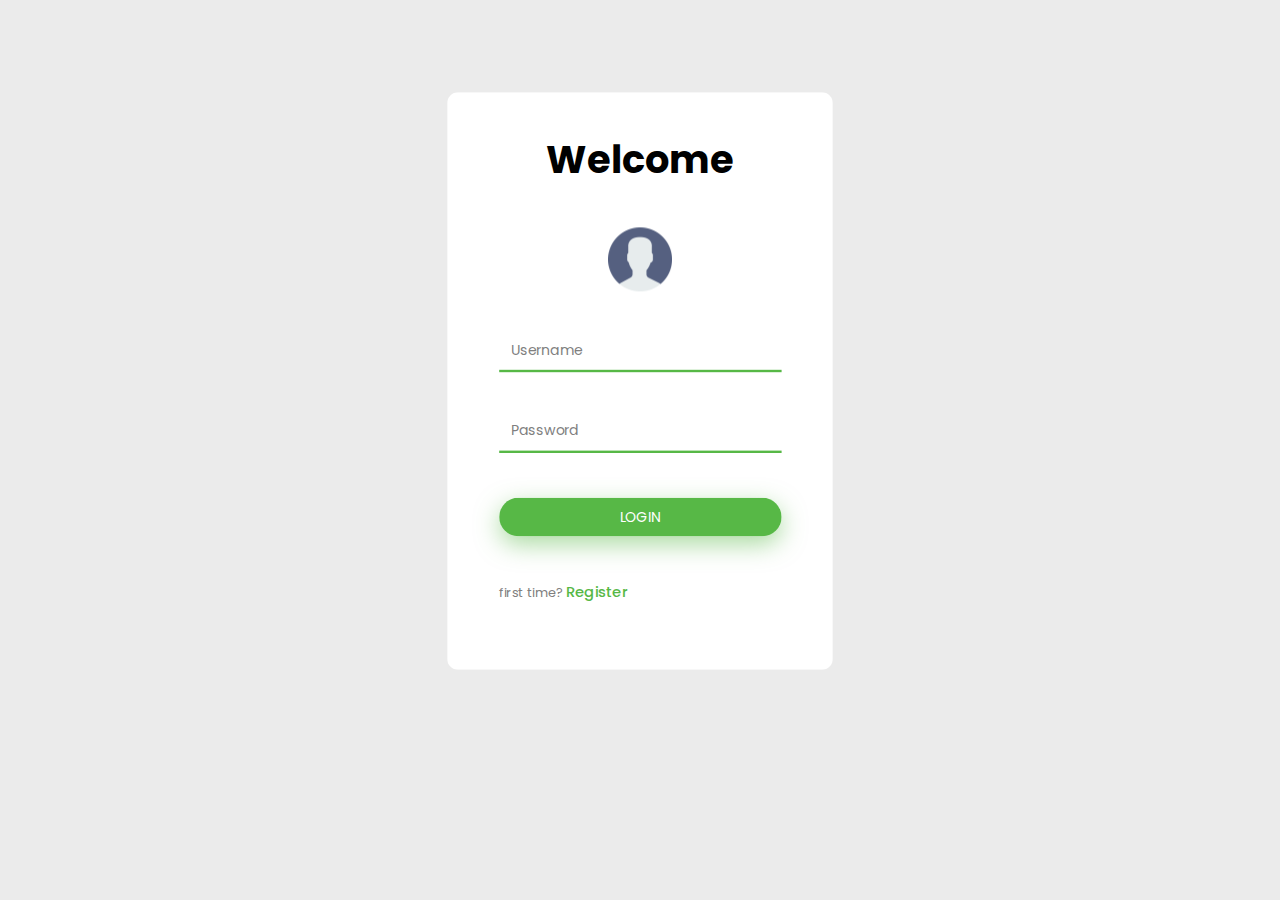
<file: index.html>
<!DOCTYPE html>
<html lang="en">
<head>
  <meta charset="UTF-8">
  <meta http-equiv="X-UA-Compatible" content="IE=edge">
  <meta name="viewport" content="width=device-width, initial-scale=1.0">
  <title>MCQ Exam</title>
  <link rel="stylesheet" href="assets/login.css">
</head>
<body>
  <div class="box centered">
    <div style="display: block;">
      <h1>Welcome</h1>   
      <span>
        <img class="centered" src="assets/user.png">
      </span>
      <div>
        <input id=username autocomplete="off" placeholder="Username" required>
          <br>
        <input id="password" type="password" placeholder="Password" required>
        <br>
        <span>
          <button id="login">LOGIN</button>
        </span>
        
          <a href="">first time? <span id="register">Register</span></a>
      </div>
      
    </div>
  </div>
  <script src="assets/code.js"></script>
</body>
</html>
</file>
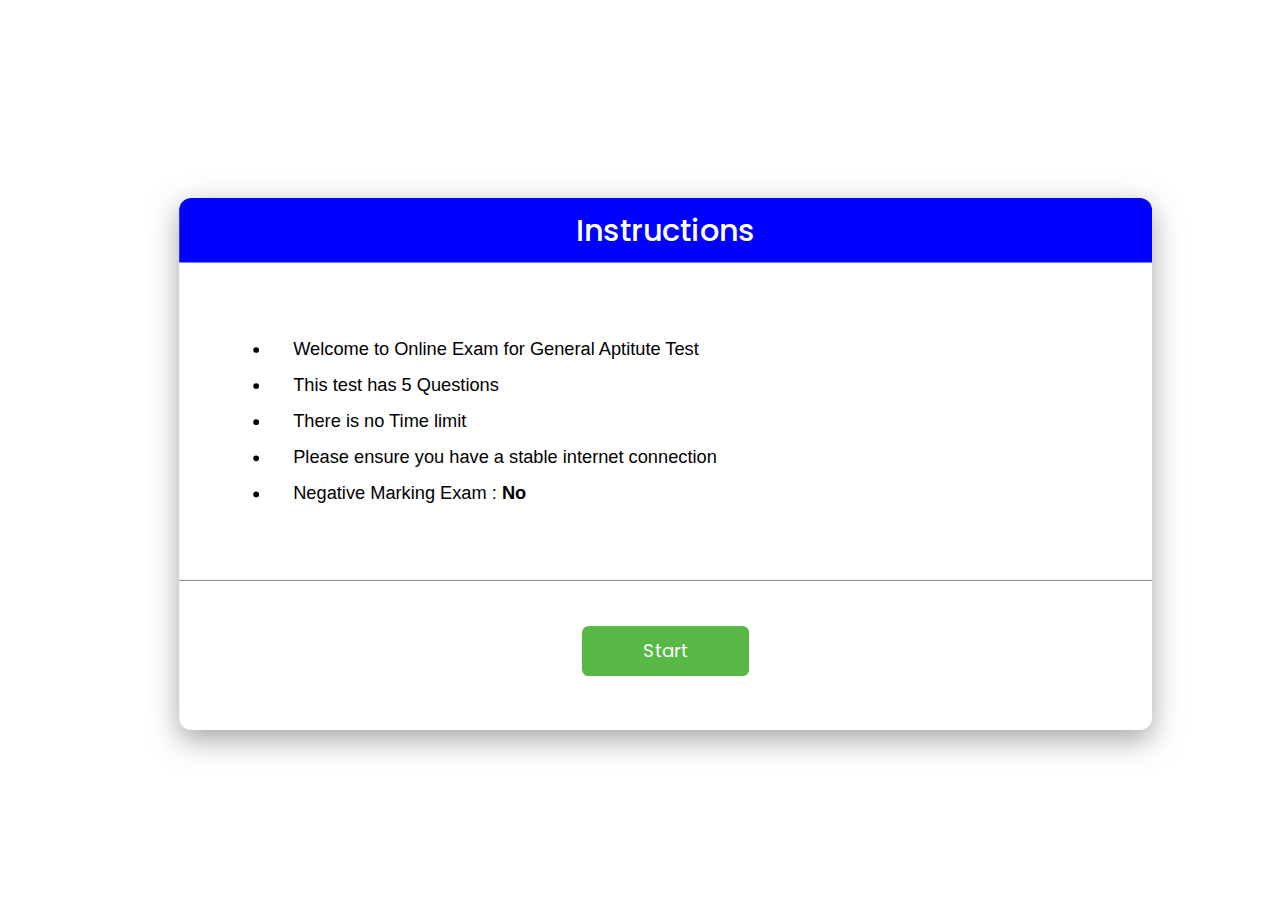
<file: rules.html>
<!DOCTYPE html>
<html lang="en">
<head>
  <meta charset="UTF-8">
  <meta http-equiv="X-UA-Compatible" content="IE=edge">
  <meta name="viewport" content="width=device-width, initial-scale=1.0">
  <title>Instructions</title>
  <link rel="stylesheet" href="assets/rules.css">

</head>
<body>
  <div class="box">
    <h1>Instructions</h1>
    <ul>
      <li>Welcome to Online Exam for General Aptitute Test</li>
      <li>This test has 5 Questions</li>
      <li>There is no Time limit</li>
      <li>Please ensure you have a stable internet connection</li>
      <li>Negative Marking Exam : <span style="font-weight: bold;">No</span></li>
    </ul>
    <div id="line"></div>
    <div class="centered">
      <button onclick="window.location.href='test.html'">Start</button>
    </div>
    
  </div>
  <script src="assets/code.js"></script>
</body>
</html>
</file>
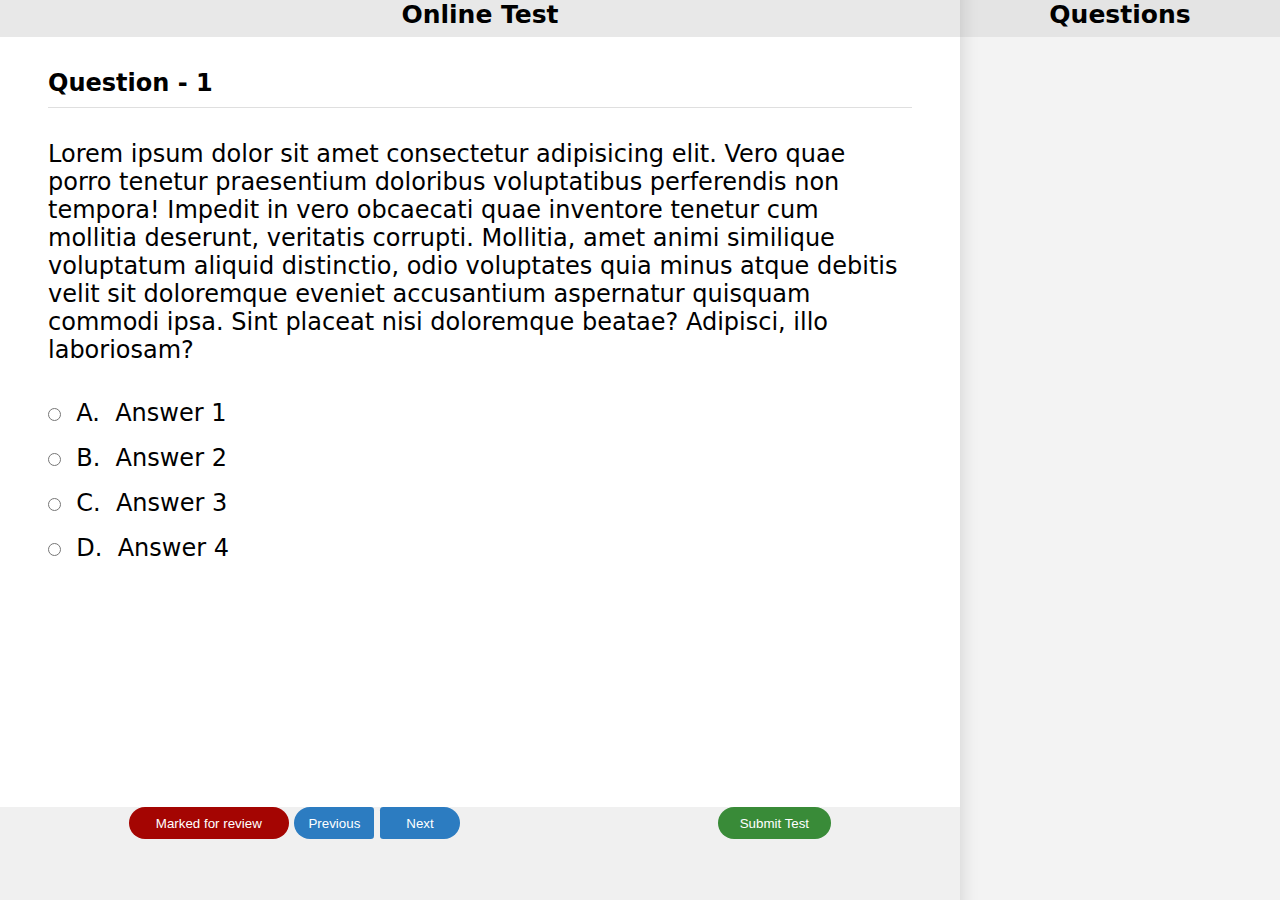
<file: test.html>
<!DOCTYPE html>
<html lang="en">
<head>
  <meta charset="UTF-8">
  <meta http-equiv="X-UA-Compatible" content="IE=edge">
  <meta name="viewport" content="width=device-width, initial-scale=1.0">
  <title>Test</title>
  <link rel="stylesheet" href="assets/test.css">
</head>
<body>
  <div id="online_test" class="boxes">
    <div>
      <div id="tab1" class="centered">
        Online Test
      </div>
      <div class="qNo">
        Question - 1
      </div>
      <div class="question">
        Lorem ipsum dolor sit amet consectetur adipisicing elit. Vero quae porro tenetur praesentium doloribus voluptatibus perferendis non tempora! Impedit in vero obcaecati quae inventore tenetur cum mollitia deserunt, veritatis corrupti.
        Mollitia, amet animi similique voluptatum aliquid distinctio, odio voluptates quia minus atque debitis velit sit doloremque eveniet accusantium aspernatur quisquam commodi ipsa. Sint placeat nisi doloremque beatae? Adipisci, illo laboriosam?
      </div>
      <div class="answers">
        <span><input type="radio" name="a" id="option1">&nbsp;&nbsp;A.&nbsp;&nbsp;<label for="option1">Answer 1</label></span>
        <span><input type="radio" name="a" id="option2">&nbsp;&nbsp;B.&nbsp;&nbsp;<label for="option2">Answer 2</label></span>
        <span><input type="radio" name="a" id="option3">&nbsp;&nbsp;C.&nbsp;&nbsp;<label for="option3">Answer 3</label></span>
        <span><input type="radio" name="a" id="option4">&nbsp;&nbsp;D.&nbsp;&nbsp;<label for="option4">Answer 4</label></span>
      </div>
    </div>
  </div>
  <div id="questions" class="boxes">
    <div >
      <div id="tab2" class="centered">
        Questions
      </div>
    </div>
  </div>
  <div>
    <div id="bottom_panel" >
      <div class="buttons">
        <div>
          <button id="review">Marked for review</button>
          <span>
            <button id="previous">Previous</button>
            <button id="next">Next</button>
          </span>
        </div>
        <button id="submit">Submit Test</button>
      </div>
    </div>
  </div>
  <script src="assets/code.js"></script>
</body>
</html>
</file>
<file: assets/login.css>
@import url('https://fonts.googleapis.com/css2?family=Poppins:wght@400;500;600;700&display=swap');


body{
  background:rgb(235, 235, 235);
  padding-top: 12px;
  font-family: 'Poppins', sans-serif;
}
.box{
  width: 30rem;
  height: 45rem;
  border: 1px solid transparent;
  border-radius: .85rem;
  background-color: white;
  transform: scale(.8);
}
.centered{
  display: flex;
  justify-content: center;
  margin: 0 auto;
}
img{
  width: 5rem;
  height: 5rem;
}

h1{
  text-align:center;
  font-weight: 700;
  margin: 3rem 0;
  font-size: 3rem;
}
input{
  outline: none;
  font-family: 'Poppins', sans-serif;
  font-weight: 400;
  margin-top: 3rem;
  border: none;
  border-bottom: 3px solid #57b846;
  width: 21rem;
  height: 3rem;
  padding-left: 15px;
  font-size: 1.1rem;
  transition: all .5s;
}
input::placeholder{
  color: grey;
}
a:link , a:visited{
  text-decoration: none;
  font-weight: 400;
  font-size: 1rem;
  color: grey;
  cursor:default;
}
[id=register]{
  font-size: 1.15rem;
  font-weight: 500;
  color: #57b846;
  cursor:pointer;
}
[id=register]:hover{
  text-decoration: underline;
}
button{
  font-family: 'Poppins', sans-serif;
  font-weight: 400;
  font-size: 1.1rem;
  width: 100%;
  margin:3.5rem 0;
  height: 3rem;
  border: 1px solid transparent;
  border-radius: 1.5rem;
  background-color: #57b846;
  color: white;
  box-shadow: 0 10px 30px 0 rgba(87,184,70,.5);
  transition: all .4s;
}
button:hover{
  background-color: rgb(78, 78, 78);
  box-shadow:0 10px 30px 0 rgb(78, 78, 78,0.5);
}
.red{
  border-color: red;
}
</file>
<file: assets/rules.css>
@import url('https://fonts.googleapis.com/css2?family=Poppins:wght@400;500;600;700&display=swap');
.centered{
  display: flex;
  margin: 0 auto;
  justify-content: center;
}
.box{
  position: absolute;
  top: 50%;
  left: 50%;
  width: 80%;
  height: 35rem;
  border-radius: .8rem;
  background-color: white;
  transform: scale(.95) translate(-50%,-50%);
  box-shadow:0 10px 30px 0 rgb(78, 78, 78,0.5);
}

h1{
  font-family: 'Poppins', sans-serif;
  background-color: blue;
  margin: 0;
  text-align: center;
  color: white;
  padding: 10px;
  font-weight: 500;
  margin-bottom: 4rem;
  border-radius: .8rem .8rem 0 0;
}
ul{
  font-family: Helvetica, sans-serif;
  margin: 5rem 3rem;
  padding-left: 2rem;
  
}
li{
  margin: 1rem;
  padding-left: 1.5rem;
  font-size:1.2rem;
}
[id=line]{
  width: 100%;
  border: none;
  border-bottom: 1px solid grey;
}
button{
  font-family: 'Poppins', sans-serif;
  font-weight: 400;
  font-size: 1.1rem;
  width: 10rem;
  margin-top:3.1rem;
  height: 3rem;
  border: 1px solid transparent;
  border-radius: .4rem;
  background-color: rgb(87, 184, 70);
  color: white;
  transform: scale(1.1);
  transition: all .4s;
}
button:hover{
  background-color: rgb(78, 78, 78);
}
</file>
<file: assets/test.css>
@import url('https://fonts.googleapis.com/css2?family=Poppins:wght@500&family=Roboto&display=swap');
:root{
  --leftbox:75%;
  --rightbox:25%;
}
*{
  margin: 0;
  padding: 0;
}
body{
  font-family: system-ui, -apple-system, BlinkMacSystemFont, 'Segoe UI', Roboto, Oxygen, Ubuntu, Cantarell, 'Open Sans', 'Helvetica Neue', sans-serif;
  font-weight: bold;
}
input{
  margin: 1rem 0;
  border: none;
  outline: none;
}

span{
  width: fit-content;
}
.boxes{
  height: 100%;
  position:absolute;
}
.centered{
  font-size: 25px;
  height: 2.3rem;
  display: flex;
  justify-content: center;
}
.qNo{
  font-family: system-ui, -apple-system, BlinkMacSystemFont, 'Segoe UI', Roboto, Oxygen, Ubuntu, Cantarell, 'Open Sans', 'Helvetica Neue', sans-serif;
  font-weight: 600;
  margin: 0 3rem;
  margin-top: 2rem;
  border-bottom: 1.2px solid #dfdfdf;
  padding-bottom: 10px;
}
.question{
  font-weight: 400;
  margin: 2rem 3rem; 
}
.answers{
  position: absolute;
  top: 50%;
  display: flex;
  flex-direction: column;
  font-weight: 400;
  margin: 2rem 3rem; 
  line-height: 2rem;
  transform: translateY(-50%);
}
.qNo , .question, .answers{
  font-size: 24px;
}
[id=online_test]{
  width:var(--leftbox);
}
[id=questions]{
  background-color: rgb(243 ,243 ,243);
  right: 0;
  width: var(--rightbox);
  box-shadow: inset 48px -3px 19px -48px rgba(0,0,0,0.15);
}
[id=tab1]{
  background-color: rgb(232, 232,232);
}
[id=tab2]{
  background-color: rgb(228, 228,228);
  box-shadow: inset 48px -3px 19px -48px rgba(0,0,0,0.15);
}
[id=bottom_panel]{
  position: absolute;
  bottom: 0;
  width: var(--leftbox);
  height: 5.8rem;
  background-color: rgb(240, 240,240);
}
button{
  border: none;
  outline: none;
  height: 2rem;
  color: white;
}
button:hover{
  opacity: 0.7;
}
.buttons{
  display: flex;
  justify-content: space-around;
}
[id=review]{
  background-color: rgb(164, 5,2);
  width: 10rem;
  border-radius: 1rem;
}
[id=next],[id=previous]{
  background-color: rgb(44, 124, 193);
  width: 5rem;
}
[id=submit]{
  background-color: rgb(57, 139, 56);
  width: 7.1rem;
  border-radius: 1rem;
}
[id=next]{
  border-radius: .2rem 1rem 1rem .2rem;
}
[id=previous]{
  border-radius: 1rem .2rem .2rem 1rem;
}

@media (max-width: 1024px){
  
  span{
    margin: -4.8px 0;
  }
  input{
    transform: translate(3.6px,1.3px) scale(0.9);
  }
  .question{
    margin: 1.5rem 2rem;
    margin-bottom: 0;
    font-size: 18.2px;
  }
  .qNo{
    font-size: 19.7px;
    margin: 0 2rem;
    margin-top: 1.8rem;
  }
  .centered{
    height: 1.6rem;
    font-size: 18.6px;
  }
  .answers{
    font-size: 18.1px;
    margin: 1rem 1.6rem;
  } 
  [id=bottom_panel] {
    height: 5rem;
  }
}
</file>
